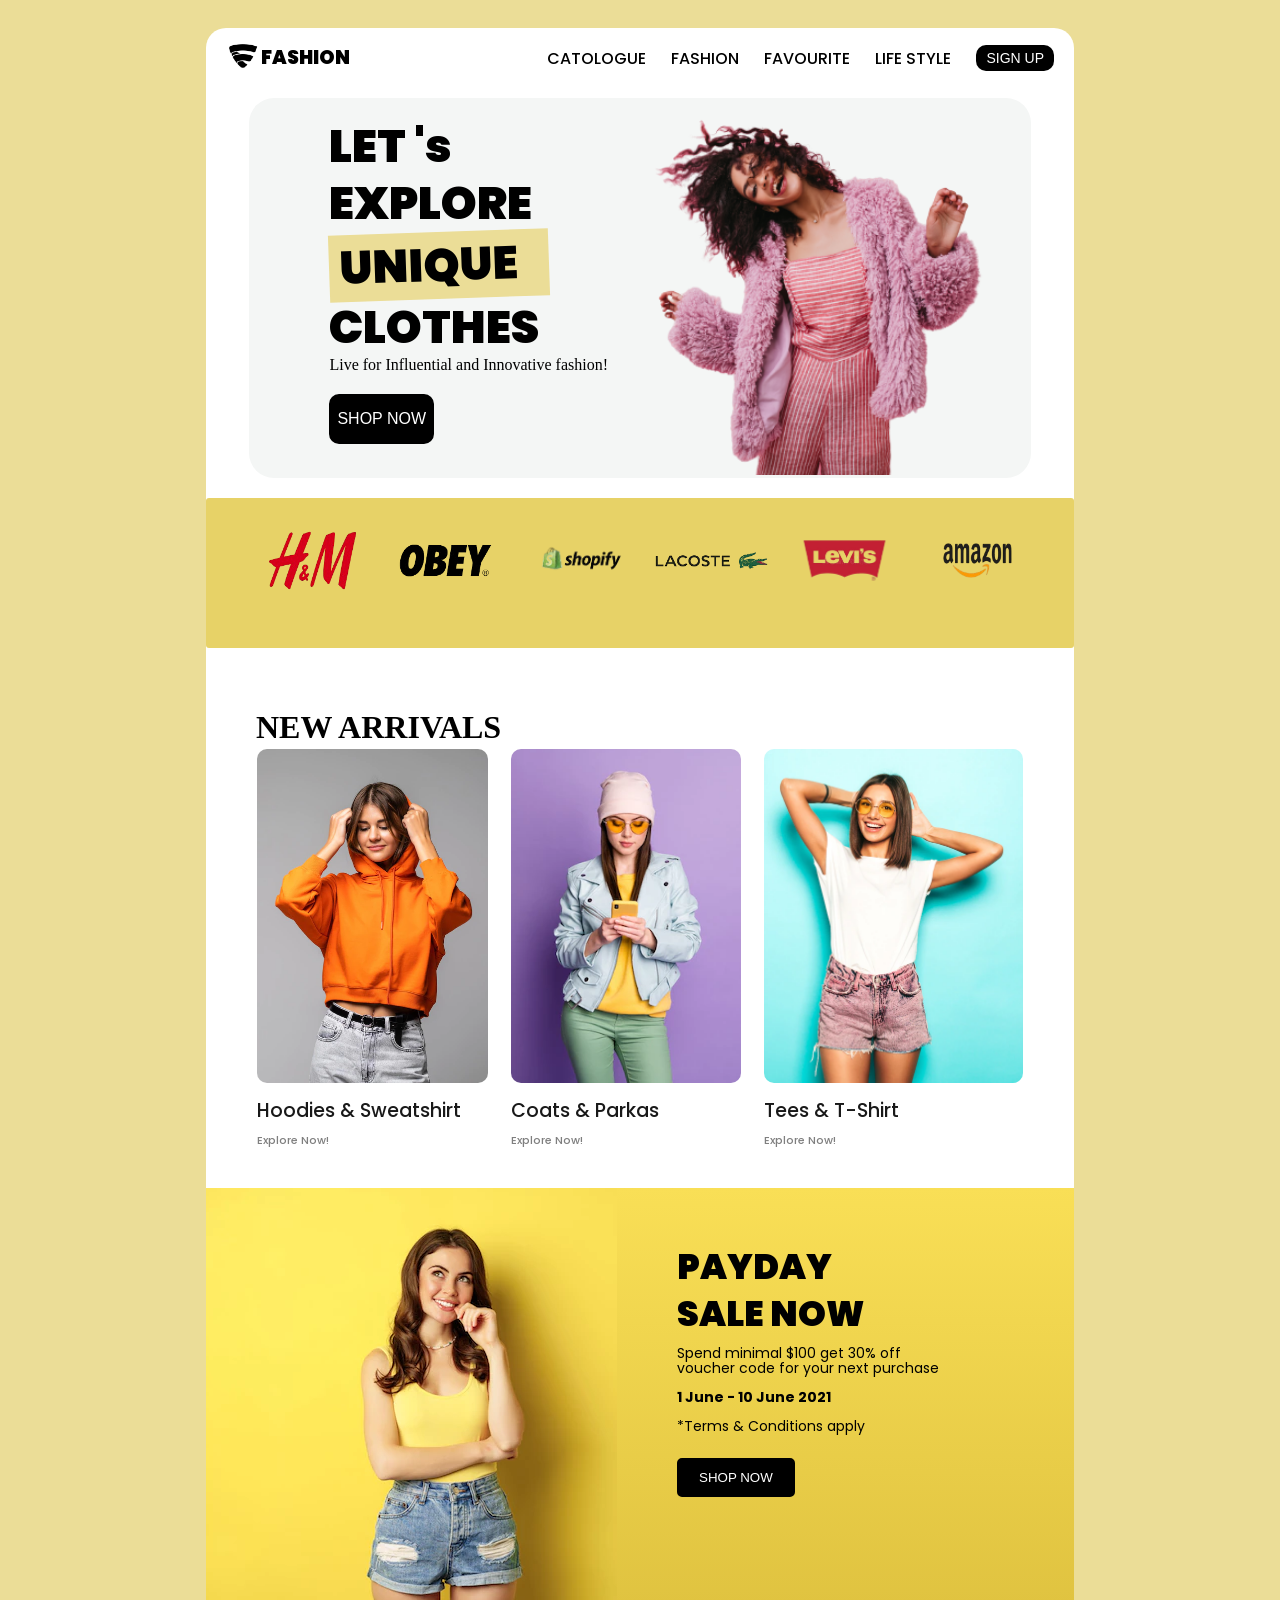
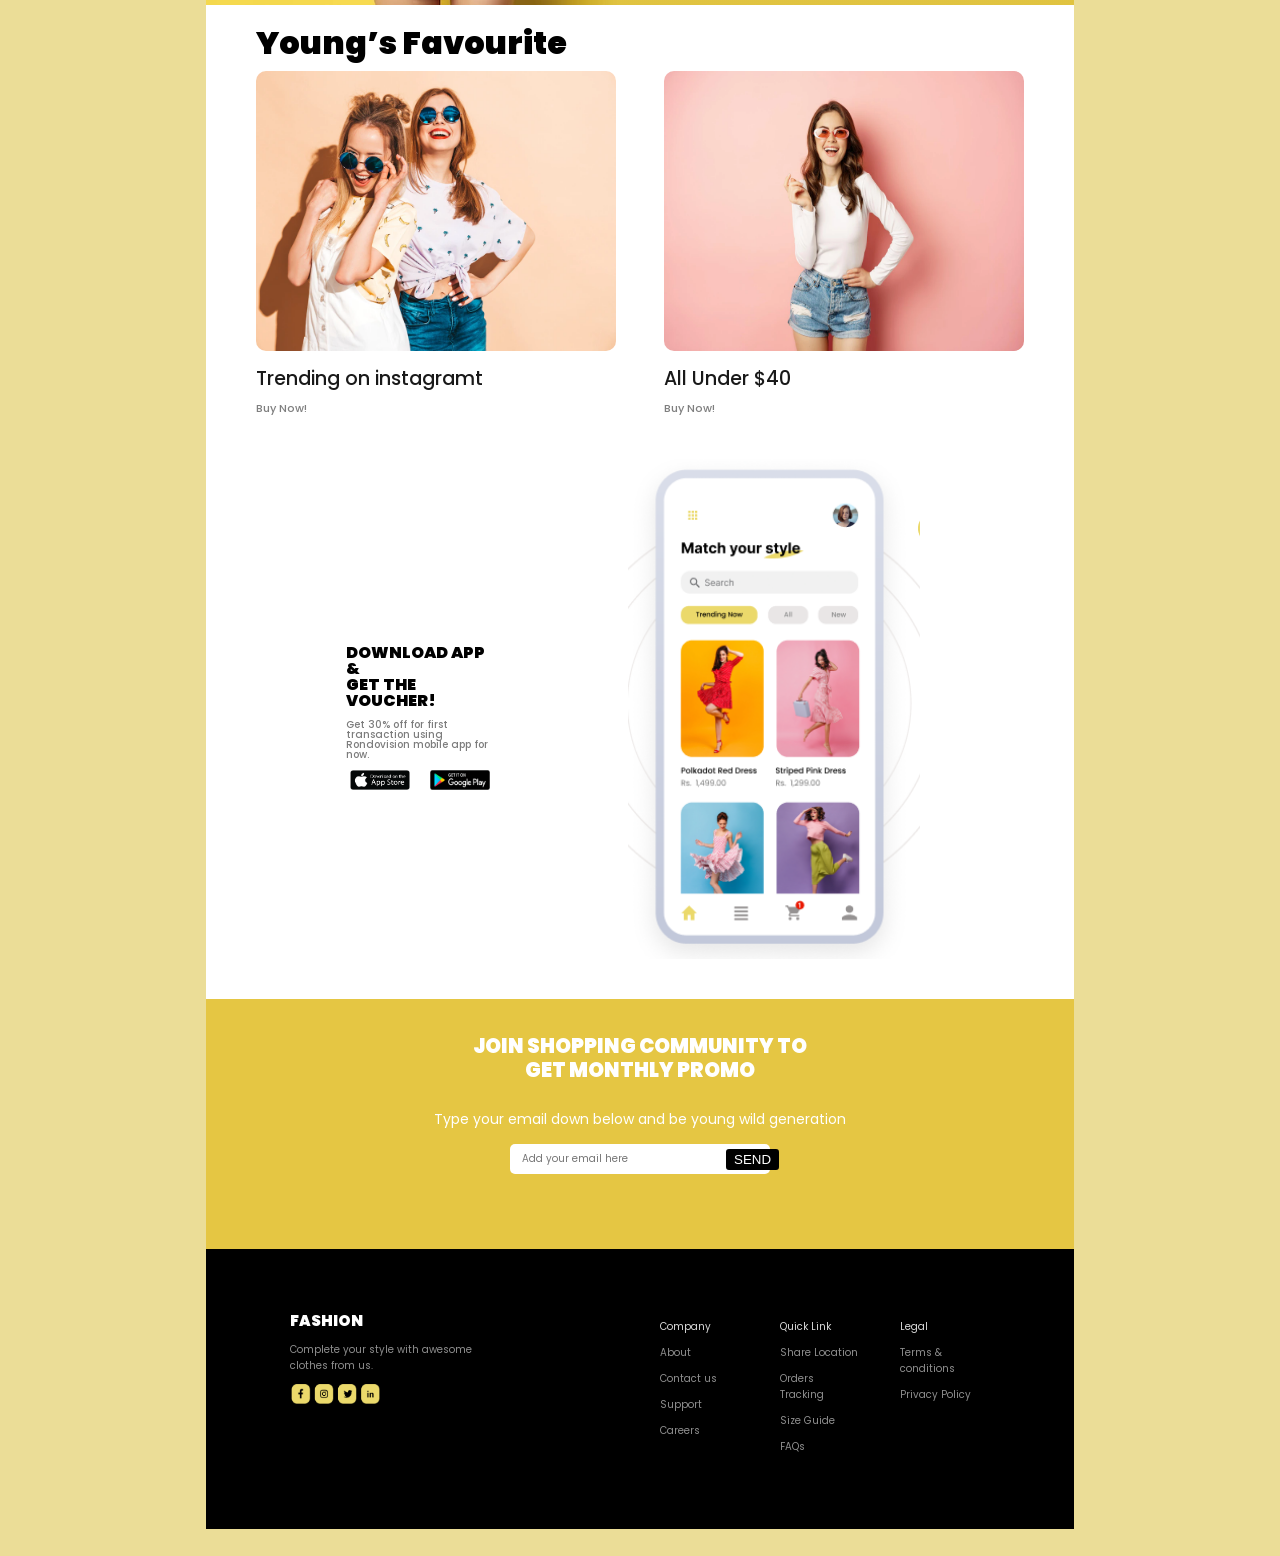
<file: index.html>
<!doctype html>
<html>
  <head>
    <link rel="preconnect" href="https://fonts.googleapis.com" />
    <link rel="preconnect" href="https://fonts.gstatic.com" crossorigin />
    <link
      href="https://fonts.googleapis.com/css2?family=Poppins:ital,wght@0,100;0,200;0,300;0,400;0,500;0,600;0,700;0,800;0,900;1,100;1,200;1,300;1,400;1,500;1,600;1,700;1,800;1,900&display=swap"
      rel="stylesheet"
    />

    <title>Product Webpage Prototype</title>
    <link rel="stylesheet" href="css_code/header.css" />
    <link rel="stylesheet" href="css_code/footer.css" />
    <link rel="stylesheet" href="css_code/body.css" />
    
  </head>
  <body>
    <div class="mainpage">
      <div class="header_card">
        <div class="header">
          <div class="left">
            <img src="images/logo7.png" alt="logo" class="logo" />
            <div class="text">FASHION</div>
          </div>
          <div class="middle"></div>
          <div class="right">
            <div class="lablehead"><a href="#" class="word">CATOLOGUE</a></div>
            <div class="lablehead"><a href="#" class="word">FASHION</a></div>
            <div class="lablehead"><a href="#" class="word">FAVOURITE</a></div>
            <div class="lablehead"><a href="#" class="word">LIFE STYLE</a></div>
            <div class="lablehead">
              <button class="sign_up">SIGN UP</button>
            </div>
          </div>
        </div>
        <div class="article_card">
          <div class="text_section">
            <div class="text_art">
              <div class="text1">LET 's</div>
              <div class="text1">EXPLORE</div>
              <div class="text2">UNIQUE</div>
              <div class="text1">CLOTHES</div>
            </div>
            <div class="text3">
              Live for Influential and Innovative fashion!
            </div>
            <button class="shop">SHOP NOW</button>
          </div>
          <img src="images/img12.png" class="art_img" />
        </div>

        <div class="brand_card">
          <div class="brand_place">
            <img src="images/brand1.png" class="brand_logo" />
            <img src="images/brand2.png" class="brand_logo" />
            <img src="images/brand3.png" class="brand_logo" />
            <img src="images/brand4.png" class="brand_logo" />
            <img src="images/brand5.png" class="brand_logo" />
            <img src="images/brand6.png" class="brand_logo" />
          </div>
        </div>
        <div class="bottom_card">
          <div class="bottom_contant">
            <div class="arrival">
              <h1>NEW ARR<span class="arr">IVALS</span></h1>
            </div>
            <div class="slide_grid">
              <div class="slide_one">
                <img src="images/slide1.png" class="slide_card" />
                <p class="slide-info1">Hoodies & Sweatshirt</p>
                <p class="slide-info2">Explore Now!</p>
              </div>
              <div class="slide_one">
                <img src="images/slide2.png" class="slide_card" />
                <p class="slide-info1">Coats & Parkas</p>
                <p class="slide-info2">Explore Now!</p>
              </div>
              <div class="slide_one">
                <img src="images/slide3.png" class="slide_card" />
                <p class="slide-info1">Tees & T-Shirt</p>
                <p class="slide-info2">Explore Now!</p>
              </div>
            </div>
          </div>
          <div class="bottom_contant2">
            <div>
              <img
                src="images/116cf92ffce852e6dcfea7d382714f1c60578ad2(111).png"
                class="bottom_img1"
              />
            </div>
            <div class="bottom_contant2_info">
              <div class="container1">
                <div class="pay">PAYDAY</div>
                <div class="text4">SALE NOW</div>
                <p class="text5">
                  Spend minimal $100 get 30% off<br />voucher code for your next
                  purchase
                </p>
                <p class="text6">1 June - 10 June 2021</p>
                <p class="text7">*Terms & Conditions apply</p>
                <button class="shop1">SHOP NOW</button>
                <!-- <span>PAYDAY</span> -->
              </div>
            </div>
          </div>
          <div class="bottom_contant3">
            <div class="bottom_container3">
              <div class="head1">Young’s Favourite</div>
              <div class="slide_grid2">
                <div class="slide_two">
                  <img src="images/slide4.png" class="slide_pic" />
                  <p class="slide-info1">Trending on instagramt</p>
                  <p class="slide-info2">Buy Now!</p>
                </div>
                <div class="slide_two">
                  <img src="images/slide5.png" class="slide_pic" />
                  <p class="slide-info1">All Under $40</p>
                  <p class="slide-info2">Buy Now!</p>
                </div>
              </div>
            </div>
          </div>
          <div class="bottom_contant4">
            <div class="class1">
              <div class="text8">
                <div class="text9">
                  <div class="text10">
                    <h1 class="text11">
                      DOWNLOAD APP &<br />
                      GET THE VOUCHER!
                    </h1>
                    <p class="text12">
                      Get 30% off for first transaction using Rondovision mobile
                      app for now.
                    </p>
                  </div>
                </div>
                <div class="text9">
                  <div class="cont">
                    <div class="play">
                      <img src="images/apple.png" class="apps" />
                    </div>
                    <div class="play">
                      <img src="images/play.png" class="apps" />
                    </div>
                  </div>
                </div>
              </div>
            </div>
            <div class="class1">
              <div class="mobile">
                <img src="images/mobile1.png" class="phone" />
              </div>
            </div>
          </div>
          <div class="bottom_contant5">
            <h1 class="join">
              JOIN SHOPPING COMMUNITY TO<br />
              GET MONTHLY PROMO
            </h1>
            <p class="sent">
              Type your email down below and be young wild generation
            </p>
            <form>
              <div class="email">
                <input
                  type="email"
                  placeholder="Add your email here"
                  class="box"
                />
                <button type="submit" class="send">SEND</button>
              </div>
            </form>
          </div>
          <div class="foot">
            <div class="foot_mid">
              <div class="separator">
                <div class="separator1">
                  <h1 class="foot_head">FASHION</h1>
                  <p class="foot_info2">
                    Complete your style with awesome clothes from us.
                  </p>
                  <img src="images/social_card.png" class="social" />
                </div>
              </div>
              <div class="separator">
                <div class="separator2">
                  <p class="foot_info1">Company</p>
                  <p class="foot_info2">About</p>
                  <p class="foot_info2">Contact us</p>
                  <p class="foot_info2">Support</p>
                  <p class="foot_info2">Careers</p>
                </div>
                <div class="separator2">
                  <p class="foot_info1">Quick Link</p>
                  <p class="foot_info2">Share Location</p>
                  <p class="foot_info2">Orders Tracking</p>
                  <p class="foot_info2">Size Guide</p>
                  <p class="foot_info2">FAQs</p>
                </div>
                <div class="separator2">
                  <p class="foot_info1">Legal</p>
                  <p class="foot_info2">Terms & conditions</p>
                  <p class="foot_info2">Privacy Policy</p>
                </div>
              </div>
            </div>
          </div>
        </div>
      </div>
    </div>
  </body>
</html>
</file>
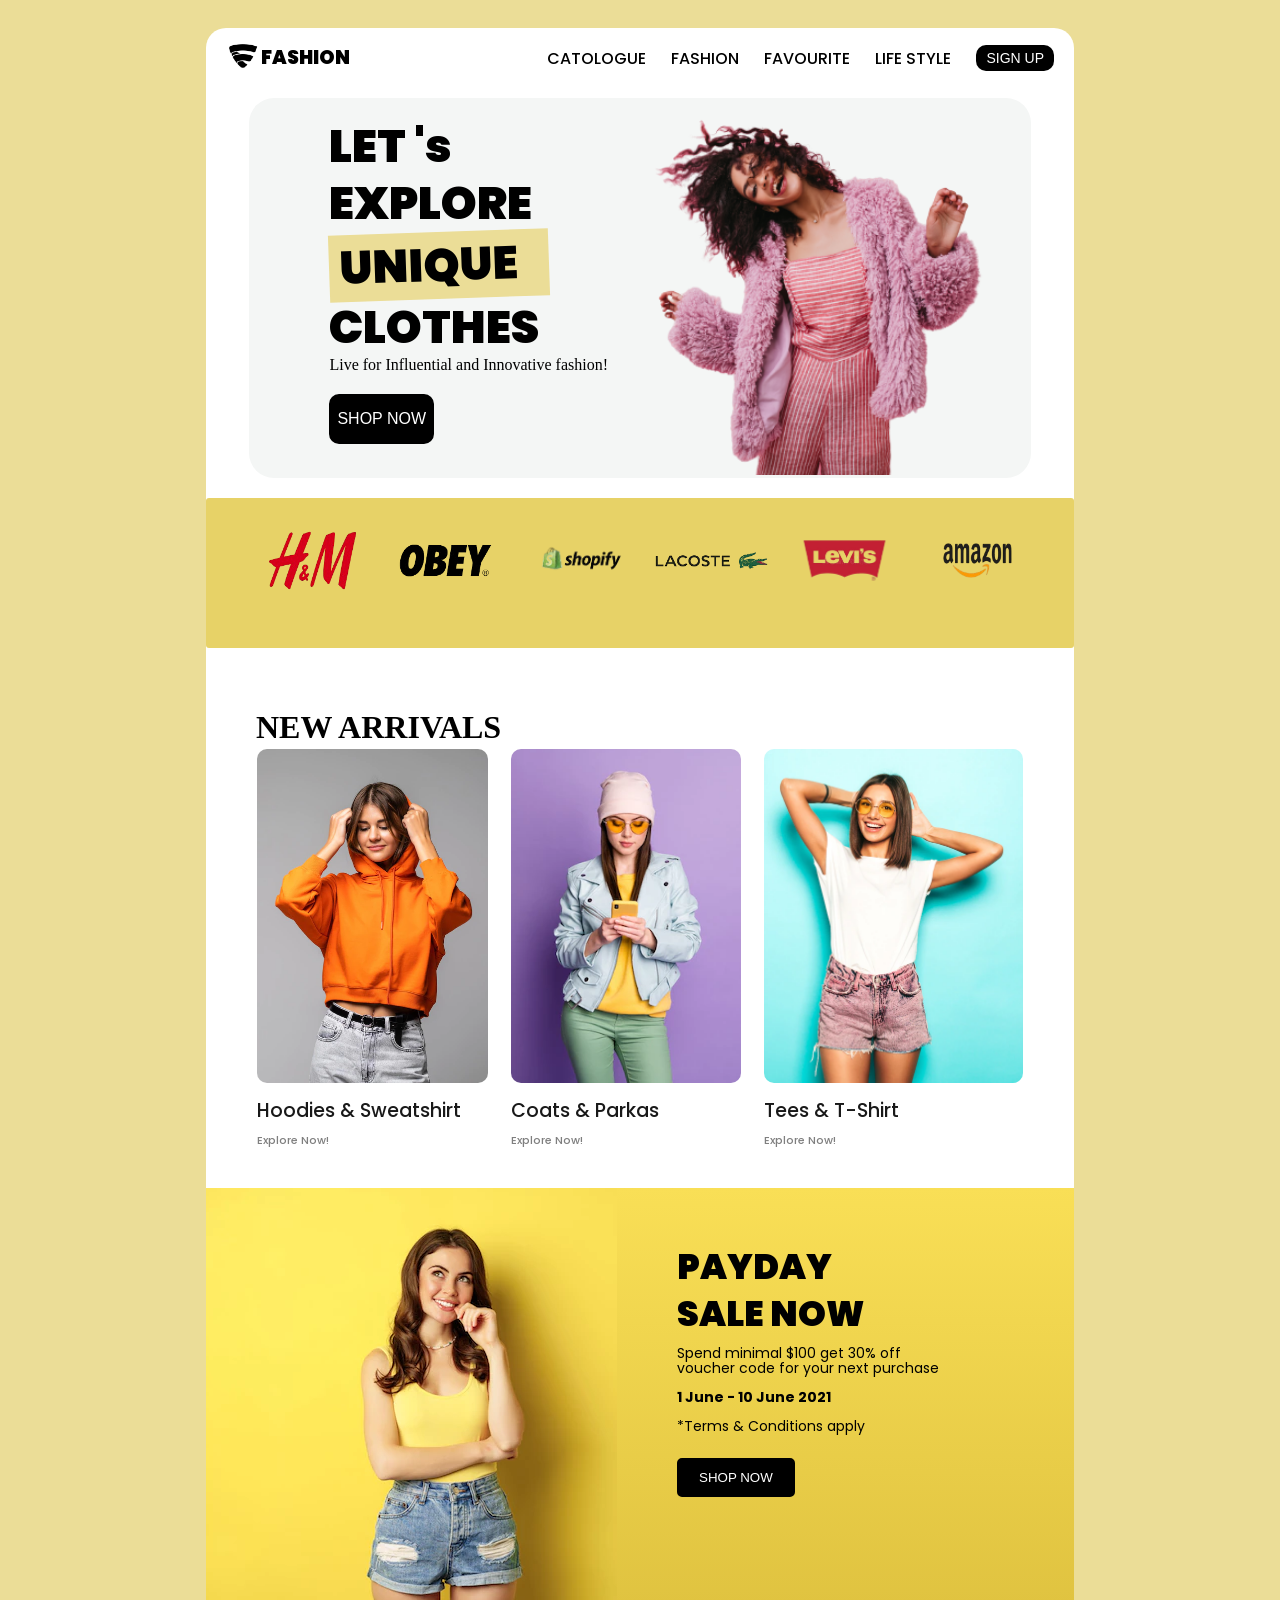
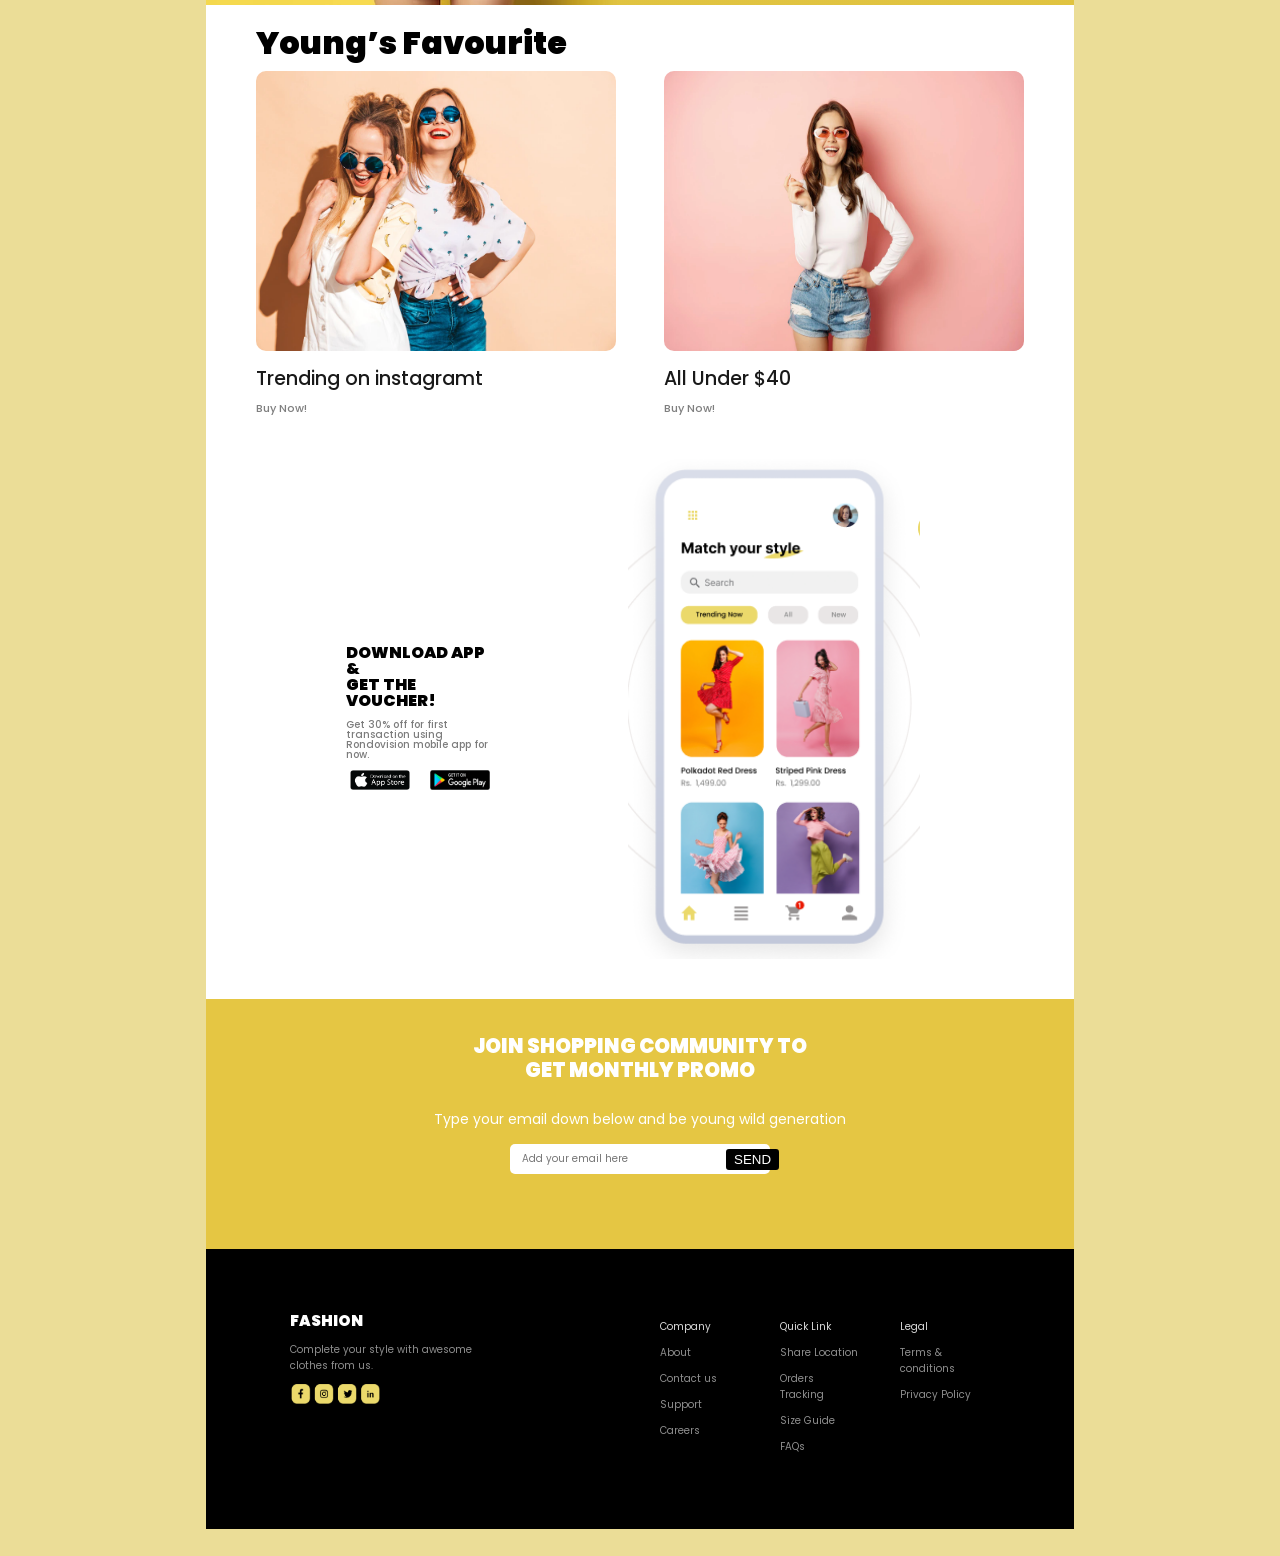
<file: prodcon project/index.html>
<!doctype html>
<html>
  <head>
    <link rel="preconnect" href="https://fonts.googleapis.com" />
    <link rel="preconnect" href="https://fonts.gstatic.com" crossorigin />
    <link
      href="https://fonts.googleapis.com/css2?family=Poppins:ital,wght@0,100;0,200;0,300;0,400;0,500;0,600;0,700;0,800;0,900;1,100;1,200;1,300;1,400;1,500;1,600;1,700;1,800;1,900&display=swap"
      rel="stylesheet"
    />

    <title>Product Webpage Prototype</title>
    <link rel="stylesheet" href="css_code/header.css" />
    <link rel="stylesheet" href="css_code/footer.css" />
    <link rel="stylesheet" href="css_code/body.css" />
    <link rel="stylesheet" href="css_code/body.css" />
  </head>
  <body>
    <div class="mainpage">
      <div class="header_card">
        <div class="header">
          <div class="left">
            <img src="images/logo7.png" alt="logo" class="logo" />
            <div class="text">FASHION</div>
          </div>
          <div class="middle"></div>
          <div class="right">
            <div class="lablehead"><a href="#" class="word">CATOLOGUE</a></div>
            <div class="lablehead"><a href="#" class="word">FASHION</a></div>
            <div class="lablehead"><a href="#" class="word">FAVOURITE</a></div>
            <div class="lablehead"><a href="#" class="word">LIFE STYLE</a></div>
            <div class="lablehead">
              <button class="sign_up">SIGN UP</button>
            </div>
          </div>
        </div>
        <div class="article_card">
          <div class="text_section">
            <div class="text_art">
              <div class="text1">LET 's</div>
              <div class="text1">EXPLORE</div>
              <div class="text2">UNIQUE</div>
              <div class="text1">CLOTHES</div>
            </div>
            <div class="text3">
              Live for Influential and Innovative fashion!
            </div>
            <button class="shop">SHOP NOW</button>
          </div>
          <img src="images/img12.png" class="art_img" />
        </div>

        <div class="brand_card">
          <div class="brand_place">
            <img src="images/brand1.png" class="brand_logo" />
            <img src="images/brand2.png" class="brand_logo" />
            <img src="images/brand3.png" class="brand_logo" />
            <img src="images/brand4.png" class="brand_logo" />
            <img src="images/brand5.png" class="brand_logo" />
            <img src="images/brand6.png" class="brand_logo" />
          </div>
        </div>
        <div class="bottom_card">
          <div class="bottom_contant">
            <div class="arrival">
              <h1>NEW ARR<span class="arr">IVALS</span></h1>
            </div>
            <div class="slide_grid">
              <div class="slide_one">
                <img src="images/slide1.png" class="slide_card" />
                <p class="slide-info1">Hoodies & Sweatshirt</p>
                <p class="slide-info2">Explore Now!</p>
              </div>
              <div class="slide_one">
                <img src="images/slide2.png" class="slide_card" />
                <p class="slide-info1">Coats & Parkas</p>
                <p class="slide-info2">Explore Now!</p>
              </div>
              <div class="slide_one">
                <img src="images/slide3.png" class="slide_card" />
                <p class="slide-info1">Tees & T-Shirt</p>
                <p class="slide-info2">Explore Now!</p>
              </div>
            </div>
          </div>
          <div class="bottom_contant2">
            <div>
              <img
                src="images/116cf92ffce852e6dcfea7d382714f1c60578ad2(111).png"
                class="bottom_img1"
              />
            </div>
            <div class="bottom_contant2_info">
              <div class="container1">
                <div class="pay">PAYDAY</div>
                <div class="text4">SALE NOW</div>
                <p class="text5">
                  Spend minimal $100 get 30% off<br />voucher code for your next
                  purchase
                </p>
                <p class="text6">1 June - 10 June 2021</p>
                <p class="text7">*Terms & Conditions apply</p>
                <button class="shop1">SHOP NOW</button>
                <!-- <span>PAYDAY</span> -->
              </div>
            </div>
          </div>
          <div class="bottom_contant3">
            <div class="bottom_container3">
              <div class="head1">Young’s Favourite</div>
              <div class="slide_grid2">
                <div class="slide_two">
                  <img src="images/slide4.png" class="slide_pic" />
                  <p class="slide-info1">Trending on instagramt</p>
                  <p class="slide-info2">Buy Now!</p>
                </div>
                <div class="slide_two">
                  <img src="images/slide5.png" class="slide_pic" />
                  <p class="slide-info1">All Under $40</p>
                  <p class="slide-info2">Buy Now!</p>
                </div>
              </div>
            </div>
          </div>
          <div class="bottom_contant4">
            <div class="class1">
              <div class="text8">
                <div class="text9">
                  <div class="text10">
                    <h1 class="text11">
                      DOWNLOAD APP &<br />
                      GET THE VOUCHER!
                    </h1>
                    <p class="text12">
                      Get 30% off for first transaction using Rondovision mobile
                      app for now.
                    </p>
                  </div>
                </div>
                <div class="text9">
                  <div class="cont">
                    <div class="play">
                      <img src="images/apple.png" class="apps" />
                    </div>
                    <div class="play">
                      <img src="images/play.png" class="apps" />
                    </div>
                  </div>
                </div>
              </div>
            </div>
            <div class="class1">
              <div class="mobile">
                <img src="images/mobile1.png" class="phone" />
              </div>
            </div>
          </div>
          <div class="bottom_contant5">
            <h1 class="join">
              JOIN SHOPPING COMMUNITY TO<br />
              GET MONTHLY PROMO
            </h1>
            <p class="sent">
              Type your email down below and be young wild generation
            </p>
            <form>
              <div class="email">
                <input
                  type="email"
                  placeholder="Add your email here"
                  class="box"
                />
                <button type="submit" class="send">SEND</button>
              </div>
            </form>
          </div>
          <div class="foot">
            <div class="foot_mid">
              <div class="separator">
                <div class="separator1">
                  <h1 class="foot_head">FASHION</h1>
                  <p class="foot_info2">
                    Complete your style with awesome clothes from us.
                  </p>
                  <img src="images/social_card.png" class="social" />
                </div>
              </div>
              <div class="separator">
                <div class="separator2">
                  <p class="foot_info1">Company</p>
                  <p class="foot_info2">About</p>
                  <p class="foot_info2">Contact us</p>
                  <p class="foot_info2">Support</p>
                  <p class="foot_info2">Careers</p>
                </div>
                <div class="separator2">
                  <p class="foot_info1">Quick Link</p>
                  <p class="foot_info2">Share Location</p>
                  <p class="foot_info2">Orders Tracking</p>
                  <p class="foot_info2">Size Guide</p>
                  <p class="foot_info2">FAQs</p>
                </div>
                <div class="separator2">
                  <p class="foot_info1">Legal</p>
                  <p class="foot_info2">Terms & conditions</p>
                  <p class="foot_info2">Privacy Policy</p>
                </div>
              </div>
            </div>
          </div>
        </div>
      </div>
    </div>
  </body>
</html>
</file>
<file: css_code/header.css>
.header_card {
  /* display: flex;
  flex-direction: column; */
  flex: 4;
  background-color: white;
  /* margin-left: 26px; */
  /* margin-top: 6px; */
  /* height: 1160px; */

  /* max-width: 1000px; */
  
  border-top-left-radius: 20px;
  border-top-right-radius: 20px;

  margin: 20px 0;
  height: 3100px;
}
.header {
  display: flex;
  flex-direction: row;
  margin: 10px 10px 10px 10px;
  height: 40px;
  align-items: center;
  justify-content: space-between;
}
.logo {
  width: 35px;
  height: 30px;
  cursor: pointer;
  margin-left: 10px;
}
.text {
  /* margin-top: 5px; */
  /* font-family: "Pattaya", sans-serif;
  font-weight: 400;
  font-style: normal;
  margin-left: 8px; */
  font-family: "Poppins", sans-serif;
  font-weight: 900;
  font-style: normal;
  font-size: 19px;
  cursor: pointer;
}
.left {
  display: flex;
  align-content: center;
}
/* .middle {
  display: flex;
  flex: 1;
} */
.right {
  display: flex;
  gap: 15px;
  align-items: center;
  font-size: 9px;
}
.lablehead {
  margin-right: 10px;
  text-align: center;
}
/* a{
    text-decoration: none ;
    font-weight: bold ;
} */
.word {
  text-decoration: none;
  font-family: "Poppins", sans-serif;
  font-weight: 500;
  font-style: normal;
  color: black;
  font-size: 16px;
  /* font-size: 19px; */
}
.sign_up {
  padding: 5px 10px;
  font-size: 14px;
  border: none;
  background-color: black;
  color: white;
  cursor: pointer;
  display: inline-flex;
  align-items: center;
  border-radius: 10px;
}
.search-button {
  height: 20px;
  width: 40px;
  cursor: pointer;
  border-width: 1px;
  border-style: solid;
  border-color: rgb(192, 192, 192);
  border-top-right-radius: 18px;
  border-bottom-right-radius: 18px;
  margin-left: -1px;
  margin-right: 10px;
}
.search-icon {
  height: 20px;
  margin-top: 0px;
  align-content: center;
}
.middle {
  display: flex;
  flex: 1;
  margin-left: 70px;
  margin-right: 35px;
  max-width: 500px;

  align-items: center;
}
.article_card {
  display: flex;
  flex-direction: row;
  align-items: flex-start;
  justify-content: space-between;
  background-color: #f4f6f5;
  /* height: 380px; */
  /* width: 817px; */
  width: 90%;
  max-width: 1000px;
  min-height: 380px;
  margin: 20px auto;

  border-radius: 25px;
  /* vertical-align: top; */
}

.art_img {
  height: 377px;
  width: 422px;
  margin-left: auto;
  object-fit: contain;
}
.text_section {
  flex: 1;
}
.text1,
.text2,
.pay {
  font-family: "Poppins", sans-serif;
  font-weight: 900;
  font-style: normal;
  font-size: 19px;
  line-height: 57px;
  font-size: 46px;
}
.text_art {
  /* margin-top: 0px; */
  padding-left: 80px;
  padding-top: 20px;
  display: flex;
  flex-direction: column;
}
/* .text2{
  rotate: ;
  display: flex;
  background-color:#ebdd97 ;
} */
.text2 {
  position: relative;
  display: inline-block;
  font-size: 46px;
  font-weight: 900;
  z-index: 1;
  padding: 5px 10px;
  width: 200px;
  background-color: #ebdd97;

  transform: rotate(-2deg);
}
.text3 {
  padding-left: 80px;
}
.shop {
  background-color: black;
  color: white;
  margin-left: 80px;
  margin-top: 20px;
  height: 50px;
  border-radius: 10px;
  cursor: pointer;
  font-size: 16px;
  border-style: solid;
}
.header_card {
  /* display: flex;
  flex-direction: column; */
  flex: 4;
  background-color: white;
  /* margin-left: 26px; */
  /* margin-top: 6px; */
  /* height: 1160px; */

  /* max-width: 1000px; */
  
  border-top-left-radius: 20px;
  border-top-right-radius: 20px;

  margin: 20px 0;
  height: 3100px;
}
.header {
  display: flex;
  flex-direction: row;
  margin: 10px 10px 10px 10px;
  height: 40px;
  align-items: center;
  justify-content: space-between;
}
.logo {
  width: 35px;
  height: 30px;
  cursor: pointer;
  margin-left: 10px;
}
.text {
  /* margin-top: 5px; */
  /* font-family: "Pattaya", sans-serif;
  font-weight: 400;
  font-style: normal;
  margin-left: 8px; */
  font-family: "Poppins", sans-serif;
  font-weight: 900;
  font-style: normal;
  font-size: 19px;
  cursor: pointer;
}
.left {
  display: flex;
  align-content: center;
}
/* .middle {
  display: flex;
  flex: 1;
} */
.right {
  display: flex;
  gap: 15px;
  align-items: center;
  font-size: 9px;
}
.lablehead {
  margin-right: 10px;
  text-align: center;
}
/* a{
    text-decoration: none ;
    font-weight: bold ;
} */
.word {
  text-decoration: none;
  font-family: "Poppins", sans-serif;
  font-weight: 500;
  font-style: normal;
  color: black;
  font-size: 16px;
  /* font-size: 19px; */
}
.sign_up {
  padding: 5px 10px;
  font-size: 14px;
  border: none;
  background-color: black;
  color: white;
  cursor: pointer;
  display: inline-flex;
  align-items: center;
  border-radius: 10px;
}
.search-button {
  height: 20px;
  width: 40px;
  cursor: pointer;
  border-width: 1px;
  border-style: solid;
  border-color: rgb(192, 192, 192);
  border-top-right-radius: 18px;
  border-bottom-right-radius: 18px;
  margin-left: -1px;
  margin-right: 10px;
}
.search-icon {
  height: 20px;
  margin-top: 0px;
  align-content: center;
}
.middle {
  display: flex;
  flex: 1;
  margin-left: 70px;
  margin-right: 35px;
  max-width: 500px;

  align-items: center;
}
.article_card {
  display: flex;
  flex-direction: row;
  align-items: flex-start;
  justify-content: space-between;
  background-color: #f4f6f5;
  /* height: 380px; */
  /* width: 817px; */
  width: 90%;
  max-width: 1000px;
  min-height: 380px;
  margin: 20px auto;

  border-radius: 25px;
  /* vertical-align: top; */
}

.art_img {
  height: 377px;
  width: 422px;
  margin-left: auto;
  object-fit: contain;
}
.text_section {
  flex: 1;
}
.text1,
.text2,
.pay {
  font-family: "Poppins", sans-serif;
  font-weight: 900;
  font-style: normal;
  font-size: 19px;
  line-height: 57px;
  font-size: 46px;
}
.text_art {
  /* margin-top: 0px; */
  padding-left: 80px;
  padding-top: 20px;
  display: flex;
  flex-direction: column;
}
/* .text2{
  rotate: ;
  display: flex;
  background-color:#ebdd97 ;
} */
.text2 {
  position: relative;
  display: inline-block;
  font-size: 46px;
  font-weight: 900;
  z-index: 1;
  padding: 5px 10px;
  width: 200px;
  background-color: #ebdd97;

  transform: rotate(-2deg);
}
.text3 {
  padding-left: 80px;
}
.shop {
  background-color: black;
  color: white;
  margin-left: 80px;
  margin-top: 20px;
  height: 50px;
  border-radius: 10px;
  cursor: pointer;
  font-size: 16px;
  border-style: solid;
}
</file>
<file: css_code/footer.css>
.foot {
  width: auto;
  height: 280px;
  display: flex;
  justify-content: center;
  align-items: center;
  background-color: black;
}
.foot_mid {
  height: 180px;
  width: 700px;
 
  display: flex;
  justify-content: space-between;
}
.separator {
 
  display: flex;
  flex: none;
  /* padding: 10px; */
  color: white;
  justify-content: center ;
  /* align-items: center ; */
  gap: 20px;
}
.separator1{
    width: 190px ;
}
.foot_head{
    font-family: "Poppins", sans-serif;
  font-weight: 900;
  font-style: normal;
  font-size: 15px;
}
.foot_info2{
     font-family: "Poppins", sans-serif;
  font-weight: 400;
  font-style: normal;
  font-size: 10px;
  color:#8E8E8E;
 cursor: pointer;
}
.foot_info1{
    font-family: "Poppins", sans-serif;
  font-weight: 400;
  font-style: normal;
  font-size: 10px;
  cursor: pointer;
  color:#D9D9D9;
}
.social{
    width: 90px;
    height: 20px;
    cursor: pointer;
}
.separator2{
    width: 80px;
    margin: 10px;
    flex : 1;
    justify-content: space-around;
}
</file>
<file: css_code/body.css>
body {
  background-color: #ebdd97;
  /* background : linear-gradient(#a619f8,#00f2fe); */
}
.mainpage {
  /* padding-bottom: 1000px; */
  display: flex;
  /* flex-direction: column; */
  justify-content: center;
}
.mainpage::before,
.mainpage::after {
  content: "";
  flex: 1; /* each side takes 1 part */
}
.brand_card {
  /* position: relative;
    background-color: black ;
   height: 40px; */

  width: auto;
  height: 150px; /* thickness */
  background-color: #e7d267; /* color */
  margin-top: 10px;
  border-radius: 3px;
  padding-left: 40px;
  position: relative;
}
.brand_place {
  position: relative;
  /* padding: 10px 20px 10px; */
  margin-top: 20px;
  margin-bottom: 10px;
  margin-right: 30px;
  display: flex;
  flex-direction: row;
  justify-content: center;
  justify-content: space-around;
  align-items: center;
}
.brand_logo {
  gap: 58px;
  /* height: 90px;
  width: 90px; */
  height: 95%;
  width: 125px;
  object-fit: cover;
  cursor: pointer;
}
.bottom_card {
  width: 100%;
  height: 900px;
  background-color: white;
  justify-content: center;
}
.bottom_contant {
  display: flex;
  flex-direction: column;
  margin: 40px;
  height: 460px;
}
.slide_grid {
  align-items: center;
  min-width: 788px;
  height: 348px;
  display: flex;
  justify-content: space-around;
  flex-direction: row;
  flex: 1 1 1;
}
.slide_card {
  height: 334px;
  min-width: 230px;
  width: auto;
  contain: fit;
  gap: 50px;
  object-fit: cover;
  border-radius: 10px;
  cursor: pointer;
}
.arrival {
  margin-left: 10px;
}

.slide_one {
  height: 385px;
}
.slide-info1 {
  font-family: "Poppins", sans-serif;
  font-weight: 500;
  font-style: normal;
  color: #191919;
  font-size: 19px;
  letter-spacing: -4%;
  line-height: 10px;
  cursor: pointer;
}
.slide-info2 {
  font-family: "Poppins", sans-serif;
  font-weight: 500;
  font-style: normal;
  color: #7f7f7f;
  font-size: 11px;
  letter-spacing: -4%;
  line-height: 10px;
  cursor: pointer;
}
.bottom_contant2 {
  margin-top: 20px;
  display: grid;
  grid-template-columns: 411px 1fr;
}
.bottom_img1 {
  object-fit: cover;
}
.bottom_contant2_info {
  height: 417px;
  background-image: linear-gradient(#f9df56, #e0c340);
  display: flex;
  /* justify-content: center; */
  padding-left: 20px;

  /* align-items: center; */
}
.container1 {
  justify-content: center;
  align-items: center;
  margin-top: 60px;
  width: 280px;
  margin-left: 40px;
}
.text4,
.pay {
  font-family: "Poppins", sans-serif;
  font-weight: 900;
  font-style: normal;
  font-size: 35px;
  line-height: 37px;
  letter-spacing: 0%;
  margin-bottom: 10px;
}
.text5,
.text7 {
  font-family: "Poppins", sans-serif;
  font-weight: 400;
  font-style: normal;
  font-size: 14px;

  line-height: 15px;
}
.text6 {
  font-family: "Poppins", sans-serif;
  font-weight: 700;
  font-style: normal;
  font-size: 14px;
  letter-spacing: 2%;
  line-height: 15px;
}
.shop1 {
  background-color: black;
  color: white;
  border-style: solid;
  padding: 10px 20px 10px;
  border-radius: 5px;
  cursor: pointer;
  margin-top: 10px;
}
/* .bottom_contant3 {
  display: flex;
} */
.bottom_container3 {
    position: relative;
    width: auto;
    height: 400px;
  padding: 10px 50px 10px;
}
.head1 {
  font-family: "Poppins", sans-serif;
  font-weight: 900;
  font-style: normal;
  font-size: 32px;
  letter-spacing: 4%;
  margin-bottom: 20px;
}
.slide_grid2 {
    position: relative;
  height: 320px;
  min-width: 300px;
  
  /* justify-content: center; */
  align-items: center;
  display: flex;
  justify-content: space-between;
  flex-direction: row;
  flex: 1 1;
}
.slide_pic{
    height :280px ;
    width: 360px;
    border-radius: 10px;
}
/* .bottom_container4 {
    position: relative;
    width: auto;
    height: 400px;
  /* padding: 10px 50px 10px; */
  /* display: flex; */
/* } */ 
.bottom_contant4{
    
    display: flex ;
    flex-direction: row;
    flex : 1;
    justify-content: space-between ;
    height: 530px;
    width: auto;
    margin: 20px 80px 20px ;
    
    
  }
  .class1{
  
   margin:10px 20px 10px ;
   flex: 1 ;
   
   display: flex;
   

  }
  .text8{
    margin:10px 20px 10px ;
    flex: 1 ;
  
  display: flex;
  justify-content: center;
  align-items: center;
 flex-direction: column;

}
.text9{
  margin:10px 20px 10px ;
  /* flex: 1 ; */
  
  display: flex;
  flex-direction: column;
  
 
  
}

.text11{
  
  font-family: "Poppins", sans-serif;
  font-weight: 900;
  font-style: normal;
  font-size: 16px;
  letter-spacing: 4%;
  line-height: 16px;
  
}
.text12{
   font-family: "Poppins", sans-serif;
  font-weight: 500;
  font-style: normal;
  font-size: 10px;
  letter-spacing: -4%;
  line-height: 10px;
 color: #7c7c7c;
 justify-content: center;
  align-items: center;
}
.cont{
  display: flex;
  flex-direction: row;
  
  margin-top: -20px;
   justify-content: center;
  align-items: center;

  gap: 20px;
}
.play{
 
  /* flex: 1 ; */
  flex-direction: column;
  /* justify-content: flex-start; */
}
.apps{
  justify-content: space-around;
  height: 20px;
  width: 60px;
   cursor: pointer;
}
.mobile{
  object-fit: contain;
}
.phone{
  object-fit: contain;
  width: 400px;
  height: 500px;
  
}
.bottom_contant5{
  height: 250px;
  width: auto;
  background-color: #e5c643;
  display: flex;
  justify-content: center;
  align-items: center;
  flex-direction: column;
}
.join{
  color: white;
  font-family: "Poppins", sans-serif;
  font-weight: 900;
  font-style: normal;
  font-size: 20px;
  margin-top: -40px;
  letter-spacing: 3%;
  line-height: 24px;
 text-align: center;


}
.sent{
  color: white;
  font-family: "Poppins", sans-serif;
  font-weight: 400;
  font-style: normal;
  font-size: 14px;
}
.email{
  background-color: white;
  width: 250px;
  padding-left: 3px;
  display: flex;
  flex-direction: row;
  justify-content: space-between;
  align-items: center;
  height: 30px;
  border-radius: 5px;
  padding-left: 10px;
  
}
.send{
  background-color: black;
  color: white;
  border-style: solid;
  border-radius: 3px;
  margin-right: 10px;
  cursor: pointer;
  border-style: solid;
  border-color: black;
 
}
.box{

   color: black;
  font-family: "Poppins", sans-serif;
  font-weight: 400;
  font-style: normal;
  font-size: 10px;
  border-style: none;
  /* width: 120px; */
  background-color: transparent;
}
.box:hover{
  border-color: white;
}
.box:active{
  border-color: white;
  background-color: white;
}body {
  background-color: #ebdd97;
  /* background : linear-gradient(#a619f8,#00f2fe); */
}
.mainpage {
  /* padding-bottom: 1000px; */
  display: flex;
  /* flex-direction: column; */
  justify-content: center;
}
.mainpage::before,
.mainpage::after {
  content: "";
  flex: 1; /* each side takes 1 part */
}
.brand_card {
  /* position: relative;
    background-color: black ;
   height: 40px; */

  width: auto;
  height: 150px; /* thickness */
  background-color: #e7d267; /* color */
  margin-top: 10px;
  border-radius: 3px;
  padding-left: 40px;
  position: relative;
}
.brand_place {
  position: relative;
  /* padding: 10px 20px 10px; */
  margin-top: 20px;
  margin-bottom: 10px;
  margin-right: 30px;
  display: flex;
  flex-direction: row;
  justify-content: center;
  justify-content: space-around;
  align-items: center;
}
.brand_logo {
  gap: 58px;
  /* height: 90px;
  width: 90px; */
  height: 95%;
  width: 125px;
  object-fit: cover;
  cursor: pointer;
}
.bottom_card {
  width: 100%;
  height: 900px;
  background-color: white;
  justify-content: center;
}
.bottom_contant {
  display: flex;
  flex-direction: column;
  margin: 40px;
  height: 460px;
}
.slide_grid {
  align-items: center;
  min-width: 788px;
  height: 348px;
  display: flex;
  justify-content: space-around;
  flex-direction: row;
  flex: 1 1 1;
}
.slide_card {
  height: 334px;
  min-width: 230px;
  width: auto;
  contain: fit;
  gap: 50px;
  object-fit: cover;
  border-radius: 10px;
  cursor: pointer;
}
.arrival {
  margin-left: 10px;
}

.slide_one {
  height: 385px;
}
.slide-info1 {
  font-family: "Poppins", sans-serif;
  font-weight: 500;
  font-style: normal;
  color: #191919;
  font-size: 19px;
  letter-spacing: -4%;
  line-height: 10px;
  cursor: pointer;
}
.slide-info2 {
  font-family: "Poppins", sans-serif;
  font-weight: 500;
  font-style: normal;
  color: #7f7f7f;
  font-size: 11px;
  letter-spacing: -4%;
  line-height: 10px;
  cursor: pointer;
}
.bottom_contant2 {
  margin-top: 20px;
  display: grid;
  grid-template-columns: 411px 1fr;
}
.bottom_img1 {
  object-fit: cover;
}
.bottom_contant2_info {
  height: 417px;
  background-image: linear-gradient(#f9df56, #e0c340);
  display: flex;
  /* justify-content: center; */
  padding-left: 20px;

  /* align-items: center; */
}
.container1 {
  justify-content: center;
  align-items: center;
  margin-top: 60px;
  width: 280px;
  margin-left: 40px;
}
.text4,
.pay {
  font-family: "Poppins", sans-serif;
  font-weight: 900;
  font-style: normal;
  font-size: 35px;
  line-height: 37px;
  letter-spacing: 0%;
  margin-bottom: 10px;
}
.text5,
.text7 {
  font-family: "Poppins", sans-serif;
  font-weight: 400;
  font-style: normal;
  font-size: 14px;

  line-height: 15px;
}
.text6 {
  font-family: "Poppins", sans-serif;
  font-weight: 700;
  font-style: normal;
  font-size: 14px;
  letter-spacing: 2%;
  line-height: 15px;
}
.shop1 {
  background-color: black;
  color: white;
  border-style: solid;
  padding: 10px 20px 10px;
  border-radius: 5px;
  cursor: pointer;
  margin-top: 10px;
}
/* .bottom_contant3 {
  display: flex;
} */
.bottom_container3 {
    position: relative;
    width: auto;
    height: 400px;
  padding: 10px 50px 10px;
}
.head1 {
  font-family: "Poppins", sans-serif;
  font-weight: 900;
  font-style: normal;
  font-size: 32px;
  letter-spacing: 4%;
  margin-bottom: 20px;
}
.slide_grid2 {
    position: relative;
  height: 320px;
  min-width: 300px;
  
  /* justify-content: center; */
  align-items: center;
  display: flex;
  justify-content: space-between;
  flex-direction: row;
  flex: 1 1;
}
.slide_pic{
    height :280px ;
    width: 360px;
    border-radius: 10px;
}
/* .bottom_container4 {
    position: relative;
    width: auto;
    height: 400px;
  /* padding: 10px 50px 10px; */
  /* display: flex; */
/* } */ 
.bottom_contant4{
    
    display: flex ;
    flex-direction: row;
    flex : 1;
    justify-content: space-between ;
    height: 530px;
    width: auto;
    margin: 20px 80px 20px ;
    
    
  }
  .class1{
  
   margin:10px 20px 10px ;
   flex: 1 ;
   
   display: flex;
   

  }
  .text8{
    margin:10px 20px 10px ;
    flex: 1 ;
  
  display: flex;
  justify-content: center;
  align-items: center;
 flex-direction: column;

}
.text9{
  margin:10px 20px 10px ;
  /* flex: 1 ; */
  
  display: flex;
  flex-direction: column;
  
 
  
}

.text11{
  
  font-family: "Poppins", sans-serif;
  font-weight: 900;
  font-style: normal;
  font-size: 16px;
  letter-spacing: 4%;
  line-height: 16px;
  
}
.text12{
   font-family: "Poppins", sans-serif;
  font-weight: 500;
  font-style: normal;
  font-size: 10px;
  letter-spacing: -4%;
  line-height: 10px;
 color: #7c7c7c;
 justify-content: center;
  align-items: center;
}
.cont{
  display: flex;
  flex-direction: row;
  
  margin-top: -20px;
   justify-content: center;
  align-items: center;

  gap: 20px;
}
.play{
 
  /* flex: 1 ; */
  flex-direction: column;
  /* justify-content: flex-start; */
}
.apps{
  justify-content: space-around;
  height: 20px;
  width: 60px;
   cursor: pointer;
}
.mobile{
  object-fit: contain;
}
.phone{
  object-fit: contain;
  width: 400px;
  height: 500px;
  
}
.bottom_contant5{
  height: 250px;
  width: auto;
  background-color: #e5c643;
  display: flex;
  justify-content: center;
  align-items: center;
  flex-direction: column;
}
.join{
  color: white;
  font-family: "Poppins", sans-serif;
  font-weight: 900;
  font-style: normal;
  font-size: 20px;
  margin-top: -40px;
  letter-spacing: 3%;
  line-height: 24px;
 text-align: center;


}
.sent{
  color: white;
  font-family: "Poppins", sans-serif;
  font-weight: 400;
  font-style: normal;
  font-size: 14px;
}
.email{
  background-color: white;
  width: 250px;
  padding-left: 3px;
  display: flex;
  flex-direction: row;
  justify-content: space-between;
  align-items: center;
  height: 30px;
  border-radius: 5px;
  padding-left: 10px;
  
}
.send{
  background-color: black;
  color: white;
  border-style: solid;
  border-radius: 3px;
  margin-right: 10px;
  cursor: pointer;
  border-style: solid;
  border-color: black;
 
}
.box{

   color: black;
  font-family: "Poppins", sans-serif;
  font-weight: 400;
  font-style: normal;
  font-size: 10px;
  border-style: none;
  /* width: 120px; */
  background-color: transparent;
}
.box:hover{
  border-color: white;
}
.box:active{
  border-color: white;
  background-color: white;
}
</file>
<file: prodcon project/css_code/header.css>
.header_card {
  /* display: flex;
  flex-direction: column; */
  flex: 4;
  background-color: white;
  /* margin-left: 26px; */
  /* margin-top: 6px; */
  /* height: 1160px; */

  /* max-width: 1000px; */
  
  border-top-left-radius: 20px;
  border-top-right-radius: 20px;

  margin: 20px 0;
  height: 3100px;
}
.header {
  display: flex;
  flex-direction: row;
  margin: 10px 10px 10px 10px;
  height: 40px;
  align-items: center;
  justify-content: space-between;
}
.logo {
  width: 35px;
  height: 30px;
  cursor: pointer;
  margin-left: 10px;
}
.text {
  /* margin-top: 5px; */
  /* font-family: "Pattaya", sans-serif;
  font-weight: 400;
  font-style: normal;
  margin-left: 8px; */
  font-family: "Poppins", sans-serif;
  font-weight: 900;
  font-style: normal;
  font-size: 19px;
  cursor: pointer;
}
.left {
  display: flex;
  align-content: center;
}
/* .middle {
  display: flex;
  flex: 1;
} */
.right {
  display: flex;
  gap: 15px;
  align-items: center;
  font-size: 9px;
}
.lablehead {
  margin-right: 10px;
  text-align: center;
}
/* a{
    text-decoration: none ;
    font-weight: bold ;
} */
.word {
  text-decoration: none;
  font-family: "Poppins", sans-serif;
  font-weight: 500;
  font-style: normal;
  color: black;
  font-size: 16px;
  /* font-size: 19px; */
}
.sign_up {
  padding: 5px 10px;
  font-size: 14px;
  border: none;
  background-color: black;
  color: white;
  cursor: pointer;
  display: inline-flex;
  align-items: center;
  border-radius: 10px;
}
.search-button {
  height: 20px;
  width: 40px;
  cursor: pointer;
  border-width: 1px;
  border-style: solid;
  border-color: rgb(192, 192, 192);
  border-top-right-radius: 18px;
  border-bottom-right-radius: 18px;
  margin-left: -1px;
  margin-right: 10px;
}
.search-icon {
  height: 20px;
  margin-top: 0px;
  align-content: center;
}
.middle {
  display: flex;
  flex: 1;
  margin-left: 70px;
  margin-right: 35px;
  max-width: 500px;

  align-items: center;
}
.article_card {
  display: flex;
  flex-direction: row;
  align-items: flex-start;
  justify-content: space-between;
  background-color: #f4f6f5;
  /* height: 380px; */
  /* width: 817px; */
  width: 90%;
  max-width: 1000px;
  min-height: 380px;
  margin: 20px auto;

  border-radius: 25px;
  /* vertical-align: top; */
}

.art_img {
  height: 377px;
  width: 422px;
  margin-left: auto;
  object-fit: contain;
}
.text_section {
  flex: 1;
}
.text1,
.text2,
.pay {
  font-family: "Poppins", sans-serif;
  font-weight: 900;
  font-style: normal;
  font-size: 19px;
  line-height: 57px;
  font-size: 46px;
}
.text_art {
  /* margin-top: 0px; */
  padding-left: 80px;
  padding-top: 20px;
  display: flex;
  flex-direction: column;
}
/* .text2{
  rotate: ;
  display: flex;
  background-color:#ebdd97 ;
} */
.text2 {
  position: relative;
  display: inline-block;
  font-size: 46px;
  font-weight: 900;
  z-index: 1;
  padding: 5px 10px;
  width: 200px;
  background-color: #ebdd97;

  transform: rotate(-2deg);
}
.text3 {
  padding-left: 80px;
}
.shop {
  background-color: black;
  color: white;
  margin-left: 80px;
  margin-top: 20px;
  height: 50px;
  border-radius: 10px;
  cursor: pointer;
  font-size: 16px;
  border-style: solid;
}
</file>
<file: prodcon project/css_code/footer.css>
.foot {
  width: auto;
  height: 280px;
  display: flex;
  justify-content: center;
  align-items: center;
  background-color: black;
}
.foot_mid {
  height: 180px;
  width: 700px;
 
  display: flex;
  justify-content: space-between;
}
.separator {
 
  display: flex;
  flex: none;
  /* padding: 10px; */
  color: white;
  justify-content: center ;
  /* align-items: center ; */
  gap: 20px;
}
.separator1{
    width: 190px ;
}
.foot_head{
    font-family: "Poppins", sans-serif;
  font-weight: 900;
  font-style: normal;
  font-size: 15px;
}
.foot_info2{
     font-family: "Poppins", sans-serif;
  font-weight: 400;
  font-style: normal;
  font-size: 10px;
  color:#8E8E8E;
 cursor: pointer;
}
.foot_info1{
    font-family: "Poppins", sans-serif;
  font-weight: 400;
  font-style: normal;
  font-size: 10px;
  cursor: pointer;
  color:#D9D9D9;
}
.social{
    width: 90px;
    height: 20px;
    cursor: pointer;
}
.separator2{
    width: 80px;
    margin: 10px;
    flex : 1;
    justify-content: space-around;
}
</file>
<file: prodcon project/css_code/body.css>
body {
  background-color: #ebdd97;
  /* background : linear-gradient(#a619f8,#00f2fe); */
}
.mainpage {
  /* padding-bottom: 1000px; */
  display: flex;
  /* flex-direction: column; */
  justify-content: center;
}
.mainpage::before,
.mainpage::after {
  content: "";
  flex: 1; /* each side takes 1 part */
}
.brand_card {
  /* position: relative;
    background-color: black ;
   height: 40px; */

  width: auto;
  height: 150px; /* thickness */
  background-color: #e7d267; /* color */
  margin-top: 10px;
  border-radius: 3px;
  padding-left: 40px;
  position: relative;
}
.brand_place {
  position: relative;
  /* padding: 10px 20px 10px; */
  margin-top: 20px;
  margin-bottom: 10px;
  margin-right: 30px;
  display: flex;
  flex-direction: row;
  justify-content: center;
  justify-content: space-around;
  align-items: center;
}
.brand_logo {
  gap: 58px;
  /* height: 90px;
  width: 90px; */
  height: 95%;
  width: 125px;
  object-fit: cover;
  cursor: pointer;
}
.bottom_card {
  width: 100%;
  height: 900px;
  background-color: white;
  justify-content: center;
}
.bottom_contant {
  display: flex;
  flex-direction: column;
  margin: 40px;
  height: 460px;
}
.slide_grid {
  align-items: center;
  min-width: 788px;
  height: 348px;
  display: flex;
  justify-content: space-around;
  flex-direction: row;
  flex: 1 1 1;
}
.slide_card {
  height: 334px;
  min-width: 230px;
  width: auto;
  contain: fit;
  gap: 50px;
  object-fit: cover;
  border-radius: 10px;
  cursor: pointer;
}
.arrival {
  margin-left: 10px;
}

.slide_one {
  height: 385px;
}
.slide-info1 {
  font-family: "Poppins", sans-serif;
  font-weight: 500;
  font-style: normal;
  color: #191919;
  font-size: 19px;
  letter-spacing: -4%;
  line-height: 10px;
  cursor: pointer;
}
.slide-info2 {
  font-family: "Poppins", sans-serif;
  font-weight: 500;
  font-style: normal;
  color: #7f7f7f;
  font-size: 11px;
  letter-spacing: -4%;
  line-height: 10px;
  cursor: pointer;
}
.bottom_contant2 {
  margin-top: 20px;
  display: grid;
  grid-template-columns: 411px 1fr;
}
.bottom_img1 {
  object-fit: cover;
}
.bottom_contant2_info {
  height: 417px;
  background-image: linear-gradient(#f9df56, #e0c340);
  display: flex;
  /* justify-content: center; */
  padding-left: 20px;

  /* align-items: center; */
}
.container1 {
  justify-content: center;
  align-items: center;
  margin-top: 60px;
  width: 280px;
  margin-left: 40px;
}
.text4,
.pay {
  font-family: "Poppins", sans-serif;
  font-weight: 900;
  font-style: normal;
  font-size: 35px;
  line-height: 37px;
  letter-spacing: 0%;
  margin-bottom: 10px;
}
.text5,
.text7 {
  font-family: "Poppins", sans-serif;
  font-weight: 400;
  font-style: normal;
  font-size: 14px;

  line-height: 15px;
}
.text6 {
  font-family: "Poppins", sans-serif;
  font-weight: 700;
  font-style: normal;
  font-size: 14px;
  letter-spacing: 2%;
  line-height: 15px;
}
.shop1 {
  background-color: black;
  color: white;
  border-style: solid;
  padding: 10px 20px 10px;
  border-radius: 5px;
  cursor: pointer;
  margin-top: 10px;
}
/* .bottom_contant3 {
  display: flex;
} */
.bottom_container3 {
    position: relative;
    width: auto;
    height: 400px;
  padding: 10px 50px 10px;
}
.head1 {
  font-family: "Poppins", sans-serif;
  font-weight: 900;
  font-style: normal;
  font-size: 32px;
  letter-spacing: 4%;
  margin-bottom: 20px;
}
.slide_grid2 {
    position: relative;
  height: 320px;
  min-width: 300px;
  
  /* justify-content: center; */
  align-items: center;
  display: flex;
  justify-content: space-between;
  flex-direction: row;
  flex: 1 1;
}
.slide_pic{
    height :280px ;
    width: 360px;
    border-radius: 10px;
}
/* .bottom_container4 {
    position: relative;
    width: auto;
    height: 400px;
  /* padding: 10px 50px 10px; */
  /* display: flex; */
/* } */ 
.bottom_contant4{
    
    display: flex ;
    flex-direction: row;
    flex : 1;
    justify-content: space-between ;
    height: 530px;
    width: auto;
    margin: 20px 80px 20px ;
    
    
  }
  .class1{
  
   margin:10px 20px 10px ;
   flex: 1 ;
   
   display: flex;
   

  }
  .text8{
    margin:10px 20px 10px ;
    flex: 1 ;
  
  display: flex;
  justify-content: center;
  align-items: center;
 flex-direction: column;

}
.text9{
  margin:10px 20px 10px ;
  /* flex: 1 ; */
  
  display: flex;
  flex-direction: column;
  
 
  
}

.text11{
  
  font-family: "Poppins", sans-serif;
  font-weight: 900;
  font-style: normal;
  font-size: 16px;
  letter-spacing: 4%;
  line-height: 16px;
  
}
.text12{
   font-family: "Poppins", sans-serif;
  font-weight: 500;
  font-style: normal;
  font-size: 10px;
  letter-spacing: -4%;
  line-height: 10px;
 color: #7c7c7c;
 justify-content: center;
  align-items: center;
}
.cont{
  display: flex;
  flex-direction: row;
  
  margin-top: -20px;
   justify-content: center;
  align-items: center;

  gap: 20px;
}
.play{
 
  /* flex: 1 ; */
  flex-direction: column;
  /* justify-content: flex-start; */
}
.apps{
  justify-content: space-around;
  height: 20px;
  width: 60px;
   cursor: pointer;
}
.mobile{
  object-fit: contain;
}
.phone{
  object-fit: contain;
  width: 400px;
  height: 500px;
  
}
.bottom_contant5{
  height: 250px;
  width: auto;
  background-color: #e5c643;
  display: flex;
  justify-content: center;
  align-items: center;
  flex-direction: column;
}
.join{
  color: white;
  font-family: "Poppins", sans-serif;
  font-weight: 900;
  font-style: normal;
  font-size: 20px;
  margin-top: -40px;
  letter-spacing: 3%;
  line-height: 24px;
 text-align: center;


}
.sent{
  color: white;
  font-family: "Poppins", sans-serif;
  font-weight: 400;
  font-style: normal;
  font-size: 14px;
}
.email{
  background-color: white;
  width: 250px;
  padding-left: 3px;
  display: flex;
  flex-direction: row;
  justify-content: space-between;
  align-items: center;
  height: 30px;
  border-radius: 5px;
  padding-left: 10px;
  
}
.send{
  background-color: black;
  color: white;
  border-style: solid;
  border-radius: 3px;
  margin-right: 10px;
  cursor: pointer;
  border-style: solid;
  border-color: black;
 
}
.box{

   color: black;
  font-family: "Poppins", sans-serif;
  font-weight: 400;
  font-style: normal;
  font-size: 10px;
  border-style: none;
  /* width: 120px; */
  background-color: transparent;
}
.box:hover{
  border-color: white;
}
.box:active{
  border-color: white;
  background-color: white;
}
</file>
